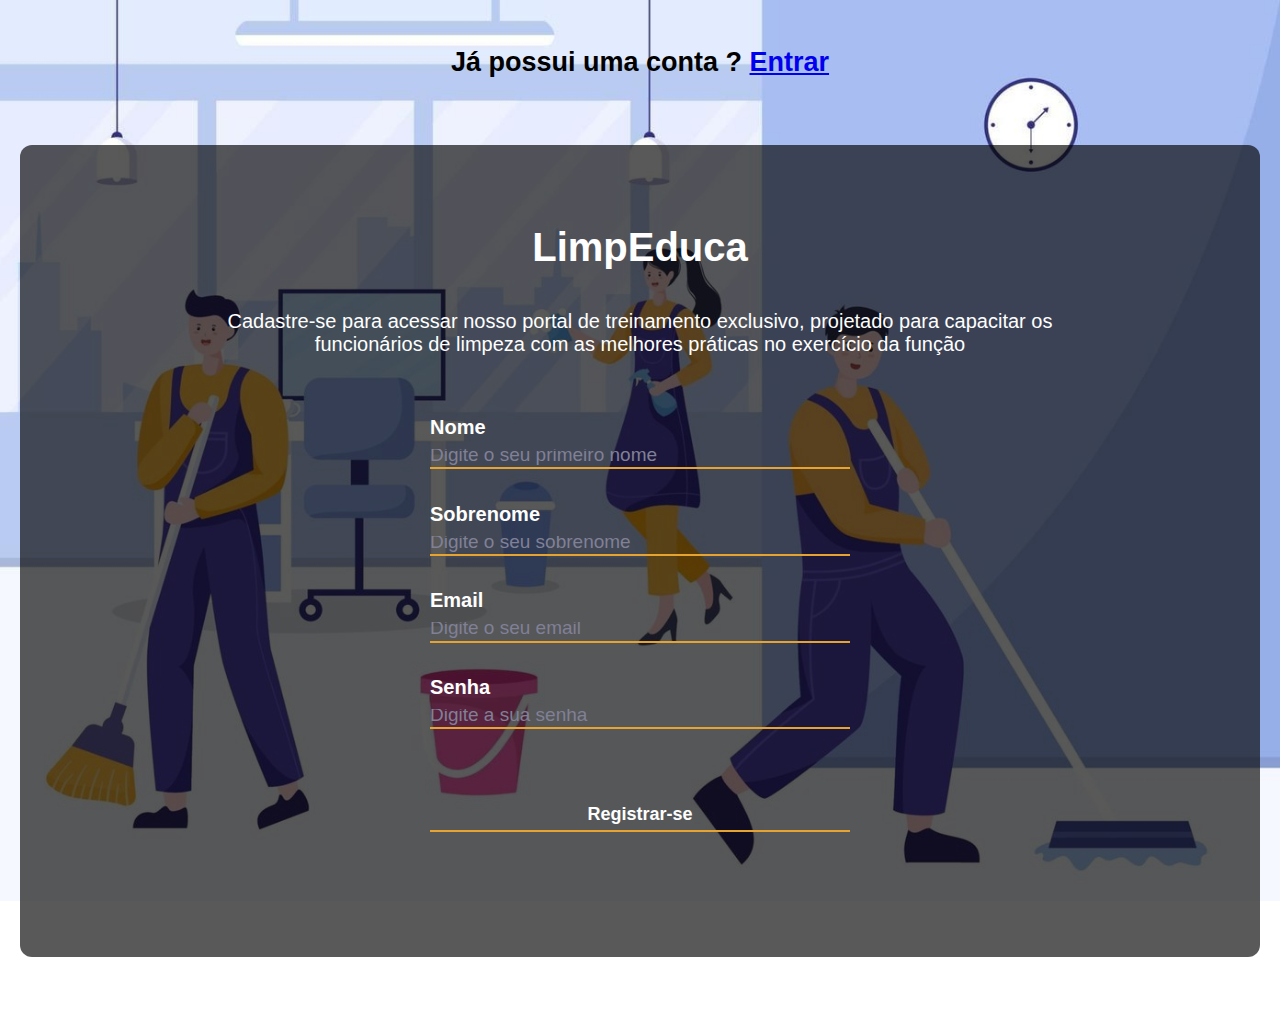
<file: index.html>
<!DOCTYPE html>
<html lang="en">
<head>
       <meta charset="UTF-8">
       <meta name="viewport" content="width=device-width, initial-scale=1.0">
       <title>LimpEduca</title>
       <link rel="stylesheet" href="./styles/register_style.css">
</head>
<body>
       <div class="div-flex">
              
              <header>
                     <p id="header-p">Já possui uma conta ? 
                     <a id="botao-lr" href="./limpEduca/login.html" >Entrar</a></p>
              </header>
              <main>
              <h1 id="title">LimpEduca</h1>
              <p id="description">Cadastre-se para acessar nosso portal de treinamento exclusivo, projetado para capacitar os funcionários de limpeza com as melhores práticas no exercício da função</p>      
                     
                     <form action="#" id="form">
                            <div>
                                   <label for="first-name">Nome</label>
                                   <input id="first-name" type="text" placeholder="Digite o seu primeiro nome" required >
                           </div> 
                            
                            <div>
                                   <label for="last-name">Sobrenome</label>
                                   <input id="last-name" type="text" placeholder="Digite o seu sobrenome" required>
                            </div>
                            
                            <div>
                                   <label for="email">Email</label>
                                   <input id="email" type="email" placeholder="Digite o seu email" required>
                            </div>
              
                            <div>
                                   <label for="password">Senha</label>
                                   <input id="password" type="password" placeholder="Digite a sua senha" required>
                            </div>
              
                            <div>
                                   <input id="register" type="submit" value="Registrar-se" >
                            </div>
                                   
                     </form>
              </main>
       </div>

</body>
</html>
</file>
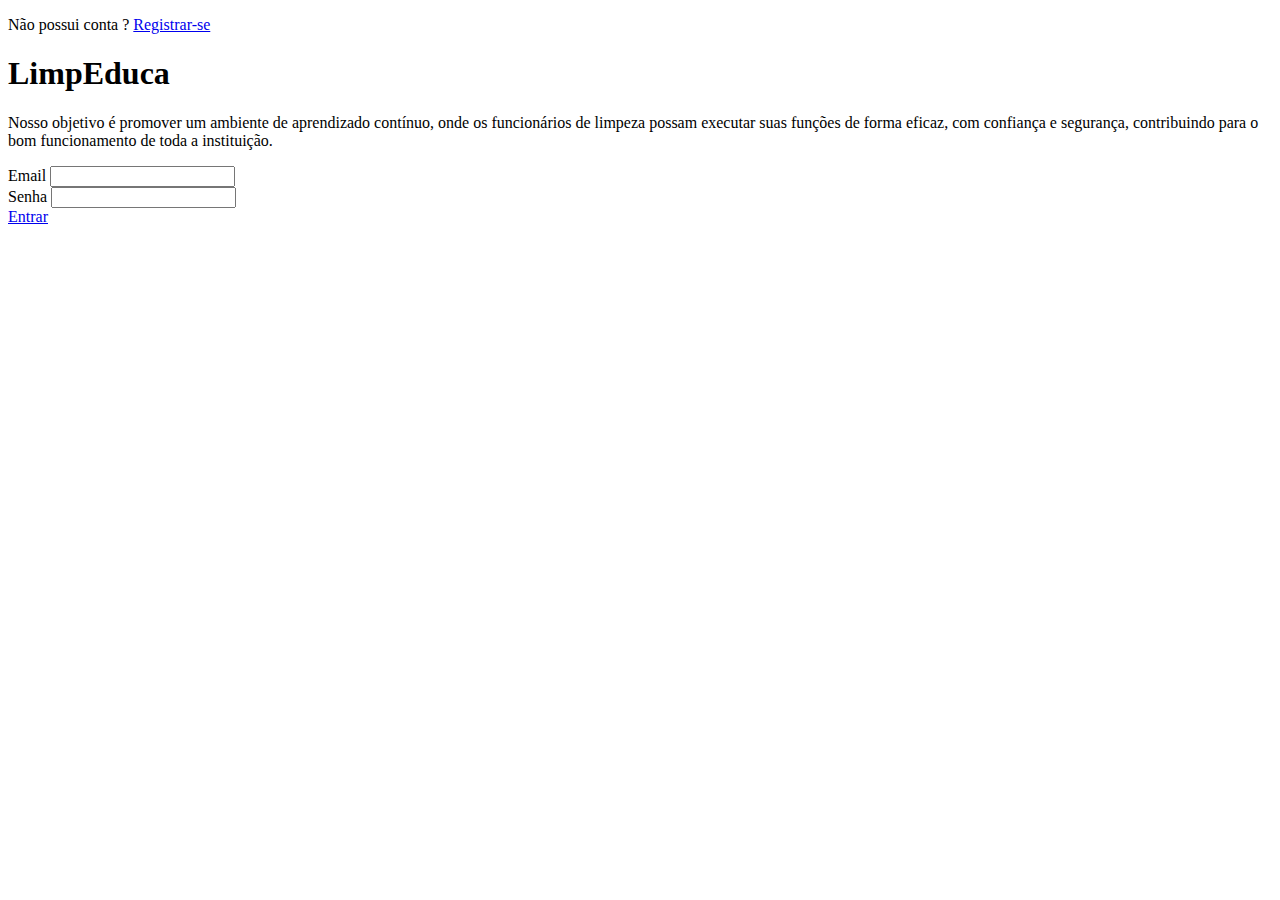
<file: limpEduca/login.html>
<!DOCTYPE html>
<html lang="en">
<head>
       <meta charset="UTF-8">
       <meta name="viewport" content="width=device-width, initial-scale=1.0">
       <title>LimpEduca</title>
</head>
<body>
       <header>
              <p id="fazer-conta"> Não possui conta ?
              <a id="botao-lr" href="/index.html" > Registrar-se</a></p>
       </header>
       
       <main>
              <h1 id="title">LimpEduca</h1>
              <p id="description">Nosso objetivo é promover um ambiente de aprendizado contínuo, onde os funcionários de limpeza possam executar suas funções de forma eficaz, com confiança e segurança, contribuindo para o bom funcionamento de toda a instituição.</p>    
              <form action="#">
                     
                     <div>
                            <label for="email">Email</label>
                            <input id="email" type="email" required>
                     </div>
              
                     <div>
                            <label for="password">Senha</label>
                            <input id="password" type="password" required>
                     </div>

                     <a id="botao-lr" href="#">Entrar</a>

              </form>
               
       </main>

</body>
</html>
</file>
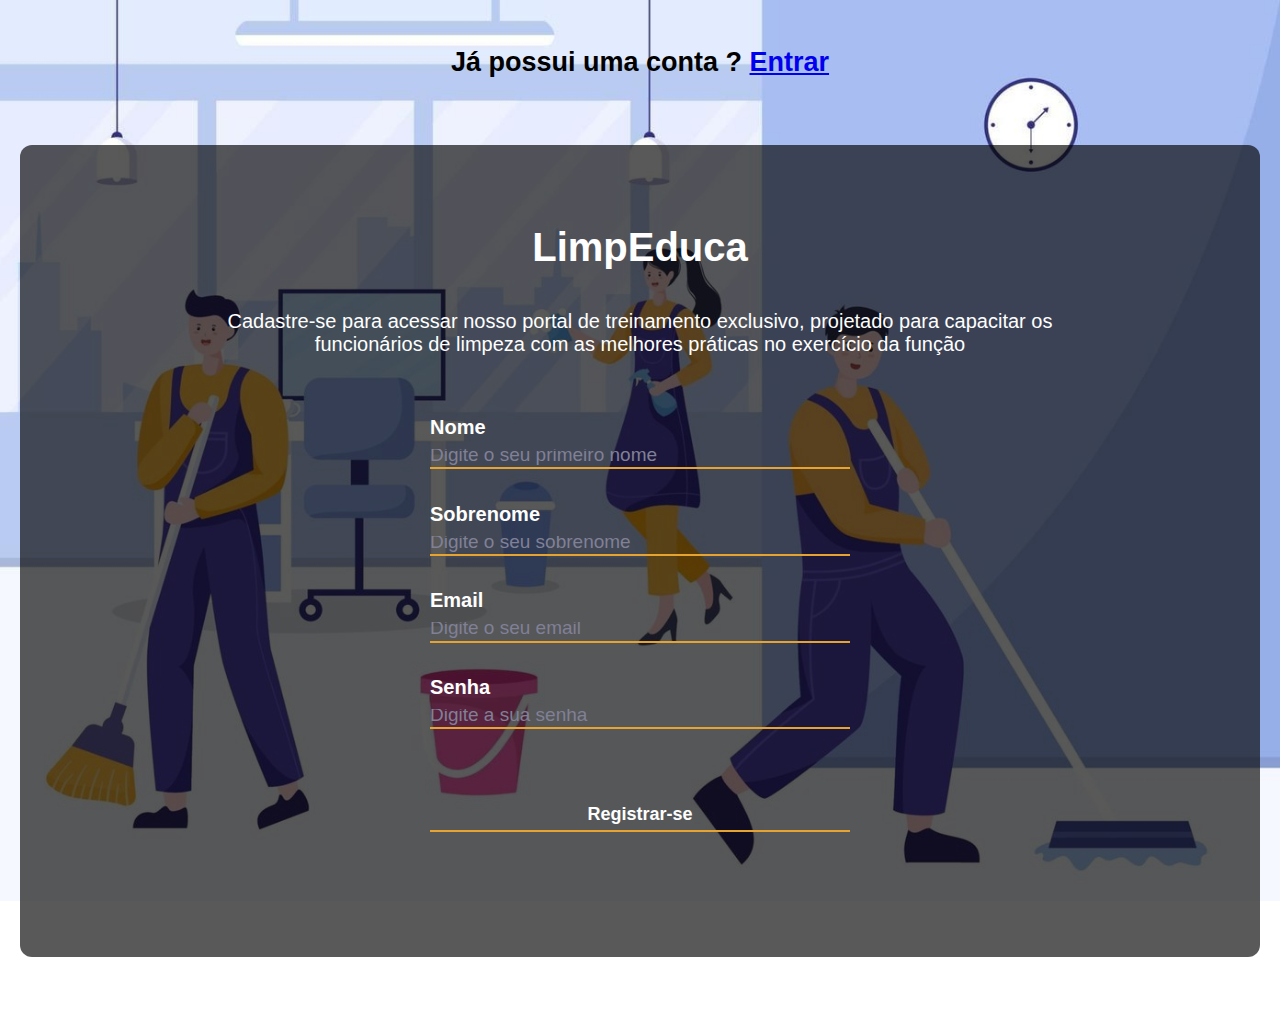
<file: limpEduca/register.html>
<!DOCTYPE html>
<html lang="en">
<head>
       <meta charset="UTF-8">
       <meta name="viewport" content="width=device-width, initial-scale=1.0">
       <title>LimpEduca</title>
       <link rel="stylesheet" href="/styles/register_style.css">
</head>
<body>
       <div class="div-flex">
              
              <header>
                     <p id="header-p">Já possui uma conta ? 
                     <a id="botao-lr" href="login.html" >Entrar</a></p>
              </header>
              <main>
              <h1 id="title">LimpEduca</h1>
              <p id="description">Cadastre-se para acessar nosso portal de treinamento exclusivo, projetado para capacitar os funcionários de limpeza com as melhores práticas no exercício da função</p>      
                     
                     <form action="#" id="form">
                            <div>
                                   <label for="first-name">Nome</label>
                                   <input id="first-name" type="text" placeholder="Digite o seu primeiro nome" required >
                           </div> 
                            
                            <div>
                                   <label for="last-name">Sobrenome</label>
                                   <input id="last-name" type="text" placeholder="Digite o seu sobrenome" required>
                            </div>
                            
                            <div>
                                   <label for="email">Email</label>
                                   <input id="email" type="email" placeholder="Digite o seu email" required>
                            </div>
              
                            <div>
                                   <label for="password">Senha</label>
                                   <input id="password" type="password" placeholder="Digite a sua senha" required>
                            </div>
              
                            <div>
                                   <input id="register" type="submit" value="Registrar-se" >
                            </div>
                                   
                     </form>
              </main>
       </div>

</body>
</html>
</file>
<file: styles/register_style.css>
* {
       box-sizing: border-box;
       padding: 0;
       margin: 0;
       outline: none;
   }
   
   body {
       font-family: 'Segoe UI', Tahoma, Geneva, Verdana, sans-serif;
       font-size: 20px;
       background-image: url(../imgs/login.jpg);
       background-size: cover;
       background-repeat: no-repeat;
       background-attachment: fixed;
       display: flex;
       justify-content: center;
       align-items: center;
       min-height: 100vh;
       padding: 1em;
   }
   
   .div-flex {
       display: flex;
       flex-direction: column;
   }
   
   header {
       font-size: 27px;
       font-weight: bold;
   }
   
   main {
       min-width: 300px;
       max-width: 100%;
       margin: 2em auto;
       color: #fefefe;
       background-color: rgba(0, 0, 0, 0.65);
       border-radius: 12px;
       padding: 2em;
   }
   
   label {
       margin: 0.5rem 0;
       font-weight: bold;
   }
   
   h1, p {
       margin: 1em auto;
       text-align: center;
   }
   
   h1#title, p#description {
       max-width: 75%;
   }
   
   form {
       margin: 0 auto;
       max-width: 500px;
       min-width: 300px;
       width: 100%;
       padding: 2em;
   }
   
   input {
       margin-top: 10px;
       width: 100%;
       margin-left: 0;
       padding-bottom: .25em;
       margin-bottom: 2.5em;
       color: #fefefe;
       background: none;
       border: none;
       border-bottom: 2px solid #E6A330;
   }
   
   input::placeholder {
       color: rgb(128, 128,150);
       font-size: 19px;
   }
   
   #register {
       margin-top: 2.3em;
       font-size: 18px;
       font-weight: bold;
   }
   
   /* Responsividade para telas menores */
   @media (max-width: 768px) {
       body {
           padding: 1em;
           font-size: 18px; 
       }
   
       main {
           margin: 1em auto;
           padding: 1.5em;
       }
   
       form {
           max-width: 90%;
           min-width: auto;
           width: 100%;
           padding: 1.5em;
       }
   
       h1#title, p#description {
           max-width: 90%; 
       }
   
       input {
           font-size: 17px;
           padding-bottom: .2em;
       }
   
       #register {
           font-size: 16px;
       }
   }
   
   @media (max-width: 480px) {
       body {
           font-size: 16px; 
       }
   
       main {
           margin: 1em auto;
           padding: 1em;
       }
   
       form {
           padding: 1em;
       }
   
       h1#title, p#description {
           max-width: 100%;
       }
   
       input {
           font-size: 16px;
       }
   
       #register {
           font-size: 15px;
       }
   }
</file>
